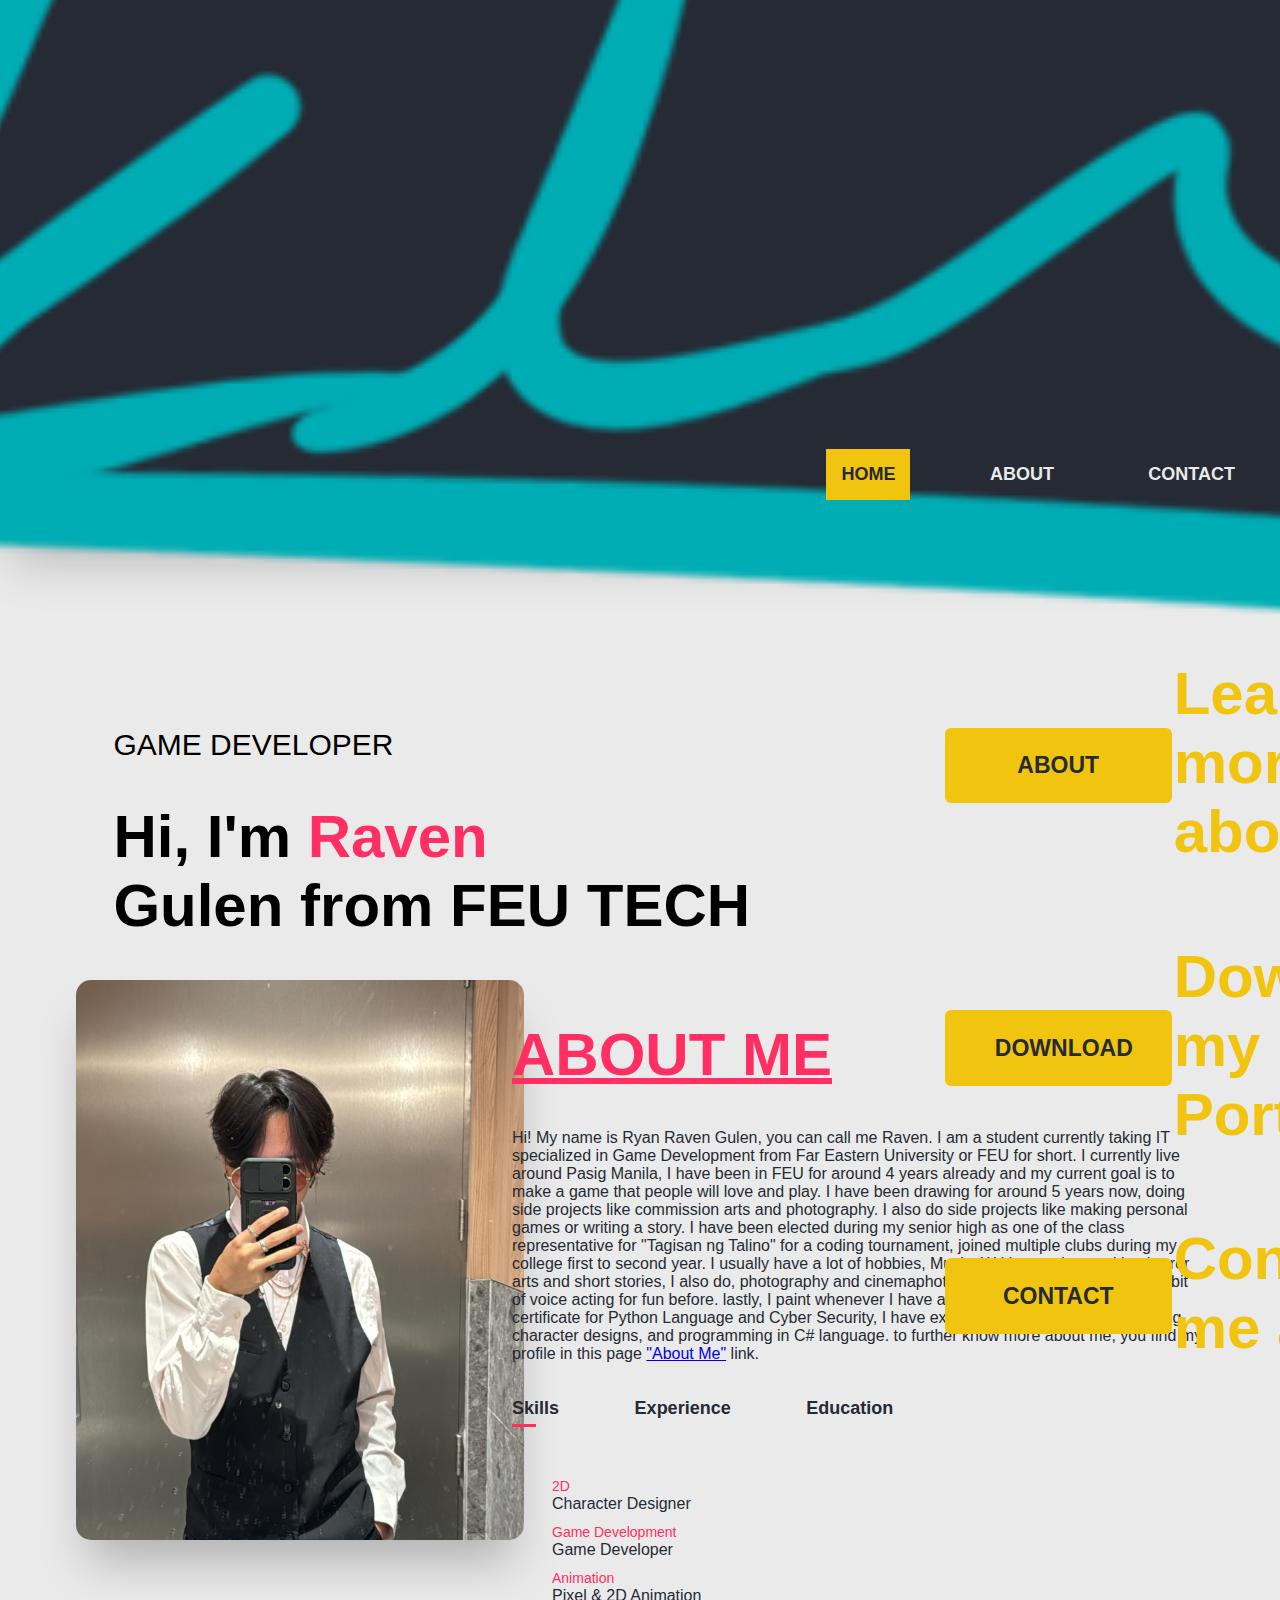
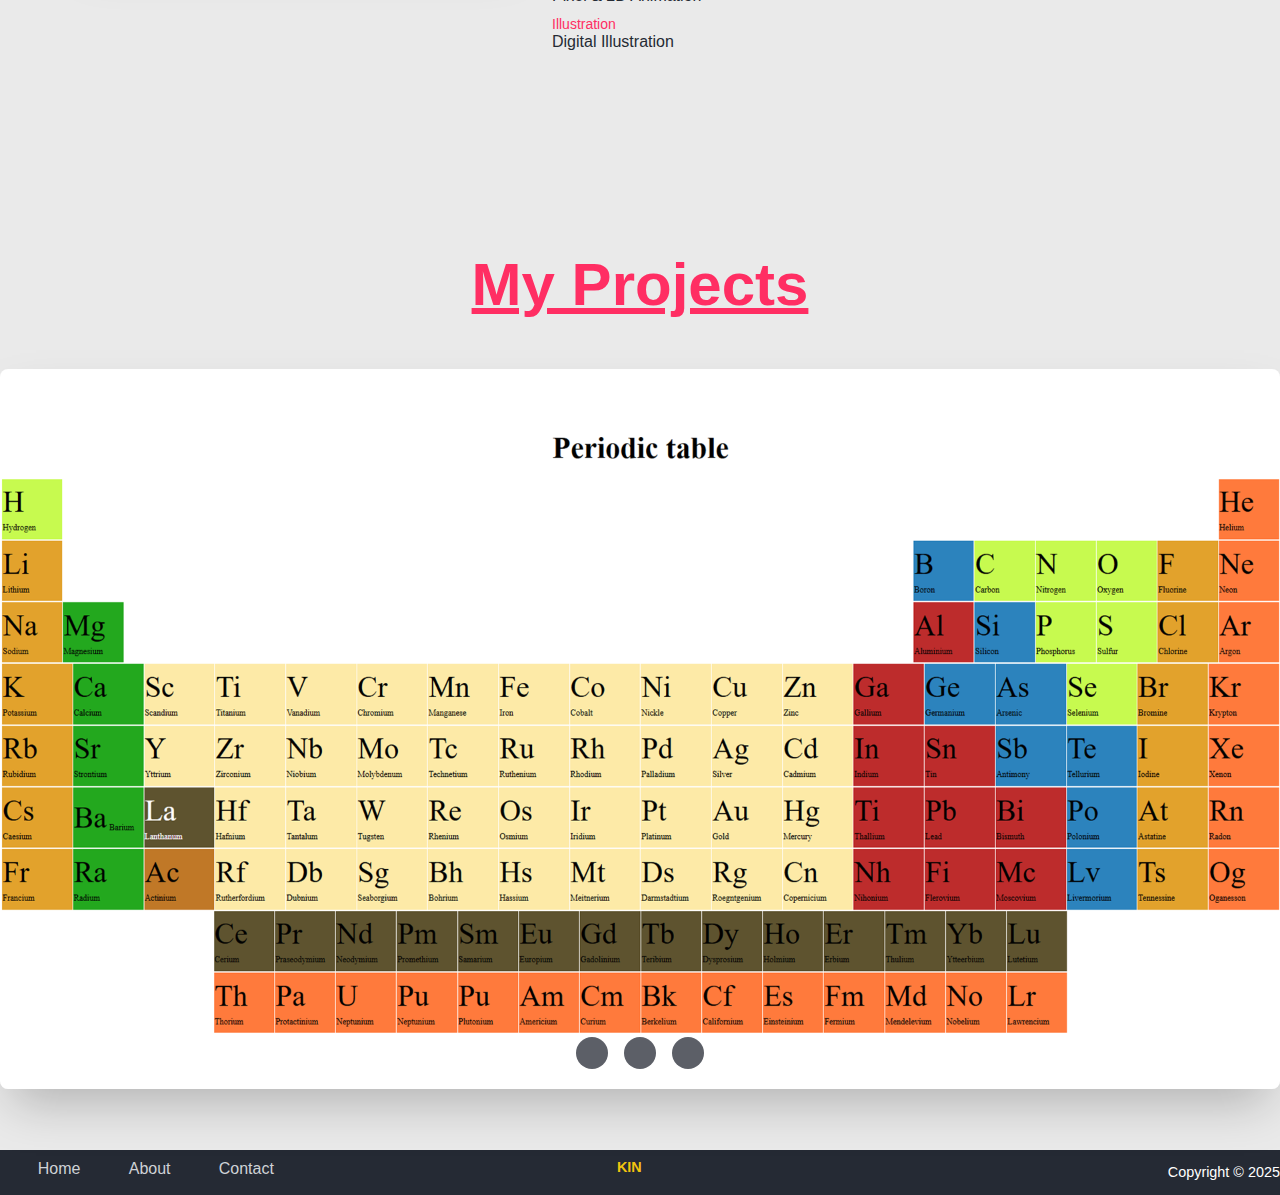
<file: index.html>
<!DOCTYPE html>
<html>

<!DOCTYPE html>
<html lang="en">
    <head>
        <meta charset="utf-8" />
        <meta name="viewport" content="width=device-width, initial-scale=1"/>
        <title>Home</title>
        <link rel="stylesheet" href="style-home.css">
<body>
    <div class="view">
        <div class="block">
<div id="header">
        <div class="container">
            <nav>
            <img src="images\logo.png" class="logo">
                <ul>
                    <li><a href="index.html" class="active-page">Home</a></li>
                    <li><a href="#about">About</a></li>
                    <li><a href="Contact.html">Contact</a></li>
                </ul>
                </nav>
            <div class="header-text">
                <p>GAME DEVELOPER</p>
                <h1>Hi, I'm <span>Raven</span><br>Gulen from FEU TECH</h1>
            </div>
            <div class="header-pages">
                <h1>
                <a href="#about"><button>About</button></a>  Learn more about me.<br>
                </h1>
                <h1> 
                <a href="images\GULEN - PORTFOLIO.pdf"><button >Download</button></a> Download my Portfolio.<br>
                </h1>
                <h1>
                <a href="Contact.html"><button>Contact</button></a> Contact me at.
                </h1>
            </div>
        </div>
    </div>
        </div>
        <div class="block">
            <div id="about">
            <div class="row">
                <div class="about-col-1">
                    <img src="images\B6A4596F-DF61-47E4-81B8-13FA143BA8A5.jpg" width="30%">
                </div>
                <div class="about-col-2">
                    <h1 class="sub-title">ABOUT ME</h1>
                    <p>Hi! My name is Ryan Raven Gulen, you can call me Raven. I am a student currently taking IT specialized in Game Development from Far Eastern University or FEU for short.
                I currently live around Pasig Manila, I have been in  FEU for around 4 years already and my current goal is to make a game that people will love and play.
                I have been drawing for around 5 years now, doing side projects like commission arts and photography. I also do side projects like making personal games or writing a story.
                I have been elected during my senior high as one of the class representative for "Tagisan ng Talino" for a coding tournament, joined multiple clubs during my college first to second year.
                I usually have a lot of hobbies, Music, Writing stories, making horror arts and short stories, I also do, photography and cinemaphotography sometimes, and I do a bit of voice acting for fun before.
                lastly, I paint whenever I have a time for it. Currently I have a certificate for Python Language and Cyber Security, I have experience in making games, doing character designs, and programming in C# language.
                to further know more about me, you find my profile in this page  <a target="_blank" href="#" class="section-a">"About Me"</a> link.</p>
                </p>

                <div class="titles">
                    <p class="title-links active-link" onclick="opentab('skills')">Skills</p>
                    <p class="title-links" onclick="opentab('Experience')">Experience</p>
                    <p class="title-links" onclick="opentab('Education')">Education</p>
                </div>
                <div class="tab-content active-tab" id="skills">
                    <ul>
                        <li><span>2D</span><br>Character Designer</li>
                        <li><span>Game Development</span><br>Game Developer</li>
                        <li><span>Animation</span><br>Pixel & 2D Animation</li>
                        <li><span>Illustration</span><br>Digital Illustration</li>
                    </ul>
                </div>

                <div class="tab-content" id="Experience">
                    <ul>
                        <li><span>2024 - Current</span><br>Personal Game Developer</li>
                        <li><span>2020 - Current</span><br>Character Designer</li>
                        <li><span>2025 - Current</span><br>Animation</li>
                        <li><span>2020 - Current</span><br>Digital Illustration</li>
                    </ul>
                </div>

                <div class="tab-content" id="Education">
                    <ul>
                        <li><span>2021 - Current</span><br>IT GAME DEVELOPMENT from FEU Tech</li>
                    </ul>
                </div>

                </div>
            </div>
        </div>
        </div>
        <div class="block">
            <div class="my-project">

            <div class="container">
                <div class="slide-wrapper">
                <h2 class="sub-title">My Projects</h2>
                <div class="slider">
                    
                    <div id="slide1">
                        <div class="project">
                            <img src="images\Screenshot 2025-06-17 231603.png">
                            <div class="layer">
                                <h3>Activity 3</h3>
                                <p>Periodic table</p>
                                <a target="_blank" href="RRG_Periodic_table(LANo.3)\Lab_act_3.html"><img src="images\External_link_font_awesome.svg.png" width="10%"></a>
                            </div>
                        </div>
                    </div>

                    <div id="slide2">
                        <div class="project">
                            <img src="images\Screenshot 2025-06-17 231311.png">
                                <div class="layer">
                                <h3>Activity 4</h3>
                                <p>Registration form</p>
                                <a target="_blank" href="Activity_4\main.html"><img src="images\External_link_font_awesome.svg.png"width="10%"></a>
                            </div>
                        </div>
                    </div>

                    <div id="slide3">
                        <div class="project">
                            <img src="images\Screenshot 2025-06-17 232051.png">
                                <div class="layer">
                                <h3>Activity 5</h3>
                                <p>Column Practice</p>
                                <a target="_blank" href="Activity_5\main.html"><img src="images\External_link_font_awesome.svg.png"width="10%"></a>
                            </div>
                        </div>
                    </div>

                    <div class="slider-nav">
                            <a href="#slide1"></a>
                            <a href="#slide2"></a>
                            <a href="#slide3"></a>
                        </div>
                        
                    </div>
                </div>

                </div>
        </div>
    </div>
            </div>
        </div>

    <footer>
        <div class="row copyright">
        <div class="footer-menu">

            <a href="#header">Home</a>
            <a href="#about">About</a>
            <a href="Contact.html">Contact</a>

            </div>
            <h1>KIN</h1>
            <p>Copyright &copy; 2025</p>
        </div>
    </footer>

    <button onclick="topFunction()" id="BtnTop" title="Go to top">Top</button>
    <script src="script.js"></script>

    </body>
</html>
</file>
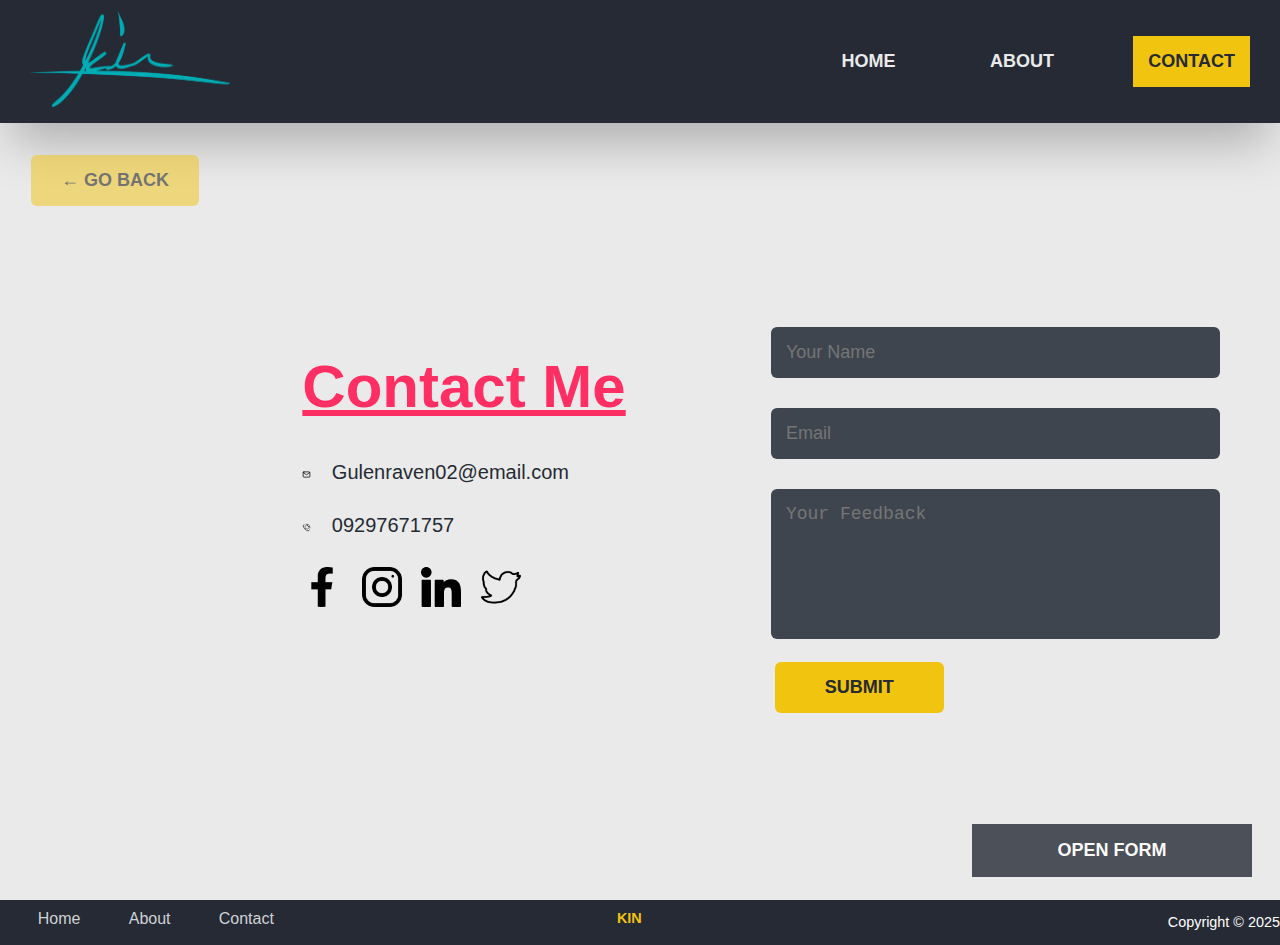
<file: Contact.html>
<!DOCTYPE html>
<html>

<!DOCTYPE html>
<html lang="en">
    <head>
        <meta charset="utf-8" />
        <meta name="viewport" content="width=device-width, initial-scale=1"/>
        <title>Contact</title>
        <link rel="stylesheet" href="style-home.css">
<body>
    <div id="header">
        <div class="container">
            <nav>
            <img src="images\logo.png" class="logo-nav">
                <ul>
                    <li><a href="index.html">Home</a></li>
                    <li><a href="index.html#about">About</a></li>
                    <li><a href="Contact.html"  class="active-page">Contact</a></li>
                </ul>
                </nav>
        </div>
        
    <div class="contact">
        <div class="container">
            <div class="row">

                <div class="contact-left">
                    <h1 class="sub-title" >Contact Me</h1>
                    <p><img src="images\email.svg" width="2%"> Gulenraven02@email.com</p>
                    <p><img src="images\phone-98.png" width="2%"> 09297671757</p>

                    <div class="social-icons">
                        <a href="#"><img src="images\5305153_fb_facebook_facebook logo_icon.png"  width="5%"></a>
                        <a href="#"><img src="images\instagram-logo-05.png" width="9%"></a>
                        <a href="#"><img src="images\linkedin.svg" width="2.5%"></a>
                        <a href="#"><img src="images\5305170_bird_social media_social network_tweet_twitter_icon.png" width="5%"></a>
                    </div>
                </div>

                    <div class="contact-right">
                        <form name="myForm" onsubmit="return submitClick();">
                            <input type="text" name="Name" placeholder="Your Name" pattern="[a-zA-Z]*$" required>
                            <input type="email" name="Email" placeholder="Email" pattern="[a-z0-9._%+\-]+@[a-z0-9.\-]+\.[a-z]{2,}$" required>
                            <textarea           name="Message" rows="6" placeholder="Your Feedback" required></textarea>
                            <button type="submit" value="Submit" id="submit" class="btn btn2" name="send">Submit</button>
                        </form>
                    </div>
                </div>
            </div>
        </div>
    </div>

    <button class="open-button" onclick="openForm()">Open Form</button>
        <div class="form-popup" id="myForms">
            <form class="form-container" name="myForms" onsubmit="return subClick();">
                <h1>Subscribe</h1>

                <label for="email"><b>Email</b></label>
                <input type="email" placeholder="example@sample.com" name="email-form" pattern="[a-z0-9._%+\-]+@[a-z0-9.\-]+\.[a-z]{2,}$" required>

                <label for="num"><b>Number</b></label>
                <input type="tel" placeholder="ex: 09123456789" name="num-form" pattern="^(09|\+639)\d{9}$" required>

                <button type="submit" value="Submit" id="submit" class="btn" name="send">Subscribe</button>
                <button type="button" class="btn cancel" onclick="closeForm()">Close</button>
            </form>
        </div>

<button onclick="history.back()" id="btnBck">← Go Back</button>


    <footer>
        <div class="row copyright">
        <div class="footer-menu">

            <a href="index.html">Home</a>
            <a href="#about">About</a>
            <a href="Contact.html">Contact</a>

            </div>
            <h1>KIN</h1>
            <p>Copyright &copy; 2025</p>
        </div>
    </footer>

    <script src="script.js">

    </script>
</body>

</html>
</file>
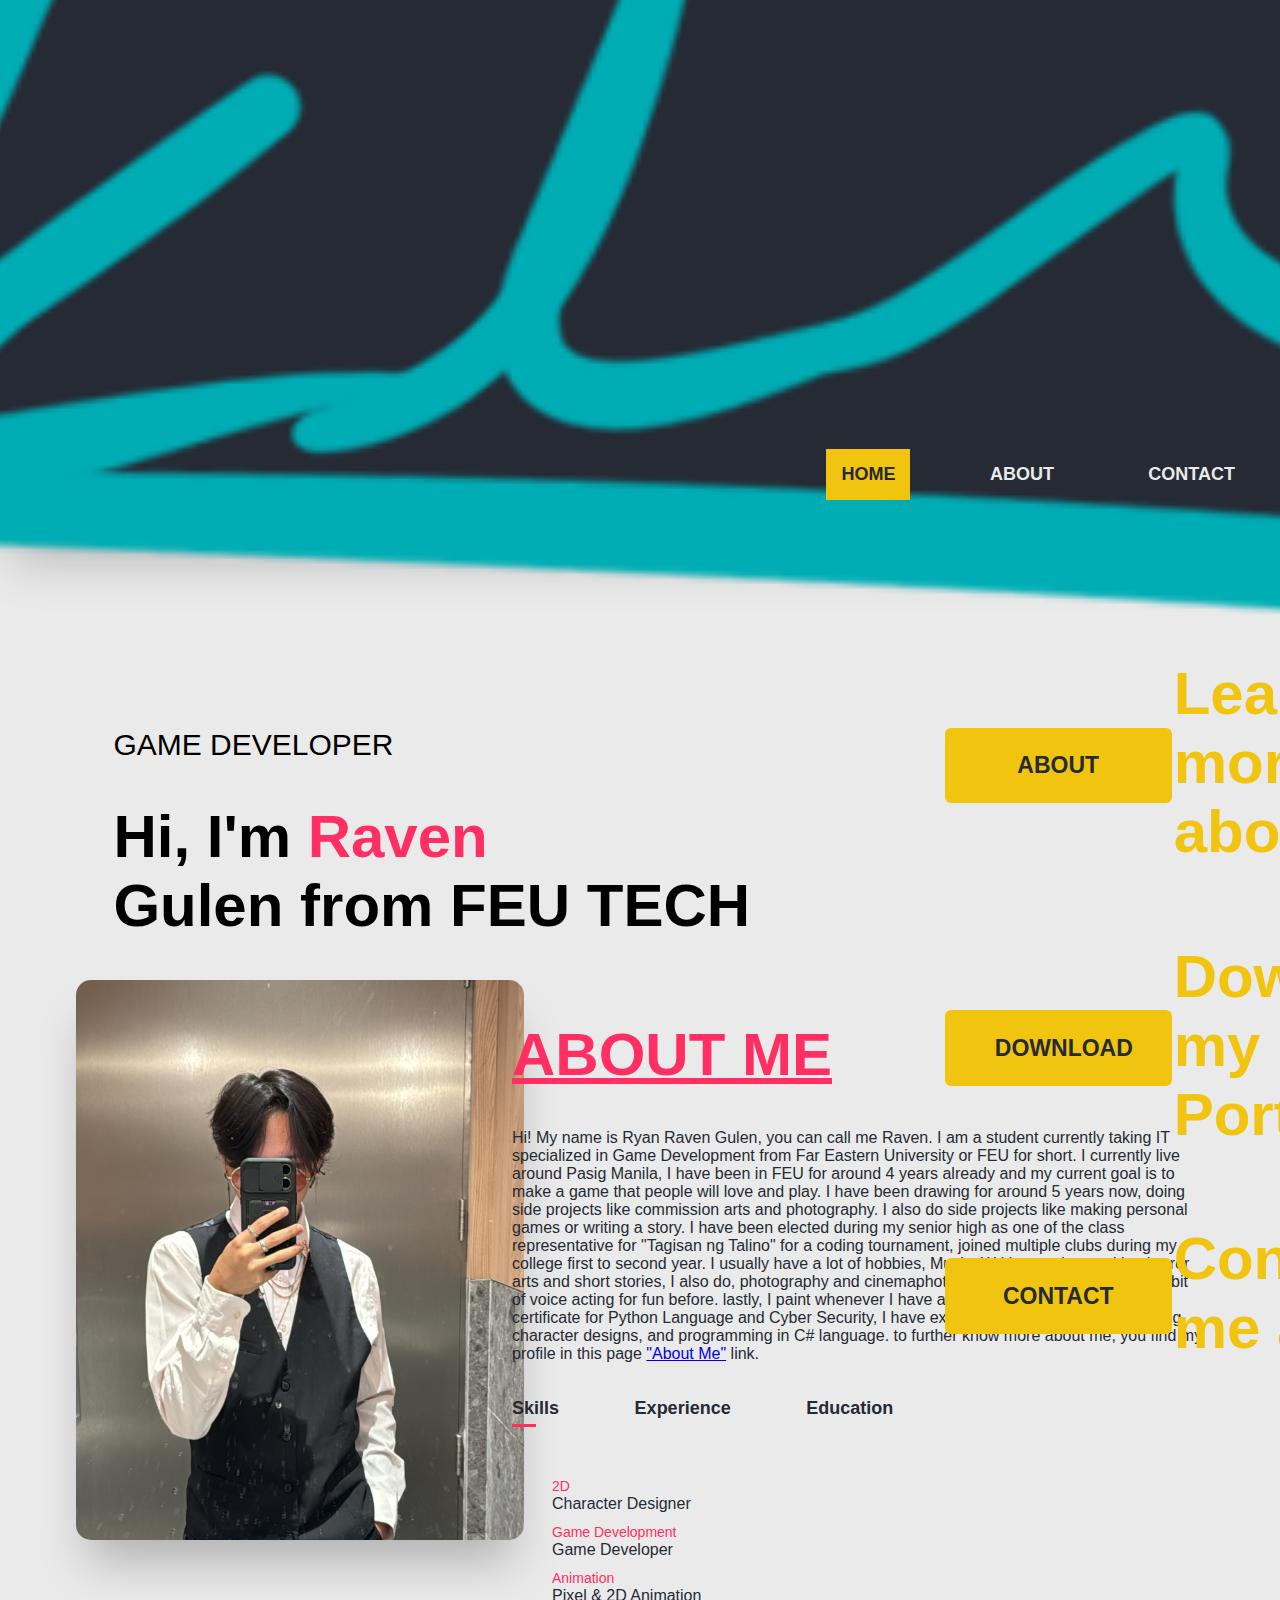
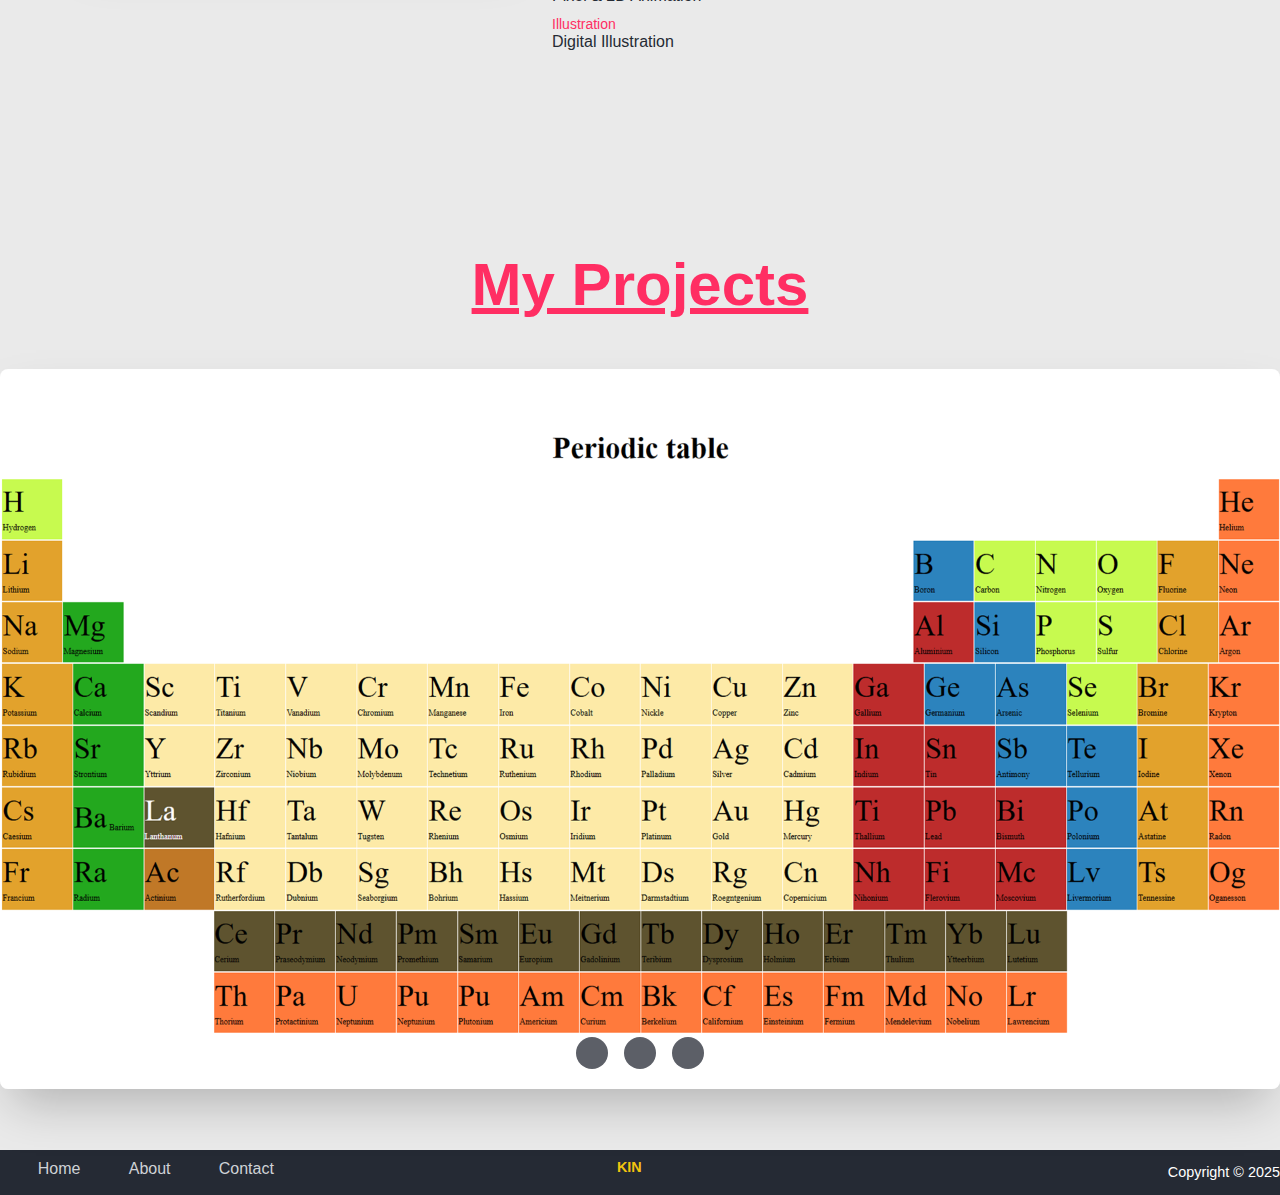
<file: Home.html>
<!DOCTYPE html>
<html>

<!DOCTYPE html>
<html lang="en">
    <head>
        <meta charset="utf-8" />
        <meta name="viewport" content="width=device-width, initial-scale=1"/>
        <title>Home</title>
        <link rel="stylesheet" href="style-home.css">
<body>
    <div class="view">
        <div class="block">
<div id="header">
        <div class="container">
            <nav>
            <img src="images\logo.png" class="logo">
                <ul>
                    <li><a href="Home.html" class="active-page">Home</a></li>
                    <li><a href="#about">About</a></li>
                    <li><a href="Contact.html">Contact</a></li>
                </ul>
                </nav>
            <div class="header-text">
                <p>GAME DEVELOPER</p>
                <h1>Hi, I'm <span>Raven</span><br>Gulen from FEU TECH</h1>
            </div>
            <div class="header-pages">
                <h1>
                <a href="#about"><button>About</button></a>  Learn more about me.<br>
                </h1>
                <h1> 
                <a href="images\GULEN - PORTFOLIO.pdf"><button >Download</button></a> Download my Portfolio.<br>
                </h1>
                <h1>
                <a href="Contact.html"><button>Contact</button></a> Contact me at.
                </h1>
            </div>
        </div>
    </div>
        </div>
        <div class="block">
            <div id="about">
            <div class="row">
                <div class="about-col-1">
                    <img src="images\B6A4596F-DF61-47E4-81B8-13FA143BA8A5.jpg" width="30%">
                </div>
                <div class="about-col-2">
                    <h1 class="sub-title">ABOUT ME</h1>
                    <p>Hi! My name is Ryan Raven Gulen, you can call me Raven. I am a student currently taking IT specialized in Game Development from Far Eastern University or FEU for short.
                I currently live around Pasig Manila, I have been in  FEU for around 4 years already and my current goal is to make a game that people will love and play.
                I have been drawing for around 5 years now, doing side projects like commission arts and photography. I also do side projects like making personal games or writing a story.
                I have been elected during my senior high as one of the class representative for "Tagisan ng Talino" for a coding tournament, joined multiple clubs during my college first to second year.
                I usually have a lot of hobbies, Music, Writing stories, making horror arts and short stories, I also do, photography and cinemaphotography sometimes, and I do a bit of voice acting for fun before.
                lastly, I paint whenever I have a time for it. Currently I have a certificate for Python Language and Cyber Security, I have experience in making games, doing character designs, and programming in C# language.
                to further know more about me, you find my profile in this page  <a target="_blank" href="#" class="section-a">"About Me"</a> link.</p>
                </p>

                <div class="titles">
                    <p class="title-links active-link" onclick="opentab('skills')">Skills</p>
                    <p class="title-links" onclick="opentab('Experience')">Experience</p>
                    <p class="title-links" onclick="opentab('Education')">Education</p>
                </div>
                <div class="tab-content active-tab" id="skills">
                    <ul>
                        <li><span>2D</span><br>Character Designer</li>
                        <li><span>Game Development</span><br>Game Developer</li>
                        <li><span>Animation</span><br>Pixel & 2D Animation</li>
                        <li><span>Illustration</span><br>Digital Illustration</li>
                    </ul>
                </div>

                <div class="tab-content" id="Experience">
                    <ul>
                        <li><span>2024 - Current</span><br>Personal Game Developer</li>
                        <li><span>2020 - Current</span><br>Character Designer</li>
                        <li><span>2025 - Current</span><br>Animation</li>
                        <li><span>2020 - Current</span><br>Digital Illustration</li>
                    </ul>
                </div>

                <div class="tab-content" id="Education">
                    <ul>
                        <li><span>2021 - Current</span><br>IT GAME DEVELOPMENT from FEU Tech</li>
                    </ul>
                </div>

                </div>
            </div>
        </div>
        </div>
        <div class="block">
            <div class="my-project">

            <div class="container">
                <div class="slide-wrapper">
                <h2 class="sub-title">My Projects</h2>
                <div class="slider">
                    
                    <div id="slide1">
                        <div class="project">
                            <img src="images\Screenshot 2025-06-17 231603.png">
                            <div class="layer">
                                <h3>Activity 3</h3>
                                <p>Periodic table</p>
                                <a target="_blank" href="RRG_Periodic_table(LANo.3)\Lab_act_3.html"><img src="images\External_link_font_awesome.svg.png" width="10%"></a>
                            </div>
                        </div>
                    </div>

                    <div id="slide2">
                        <div class="project">
                            <img src="images\Screenshot 2025-06-17 231311.png">
                                <div class="layer">
                                <h3>Activity 4</h3>
                                <p>Registration form</p>
                                <a target="_blank" href="Activity_4\main.html"><img src="images\External_link_font_awesome.svg.png"width="10%"></a>
                            </div>
                        </div>
                    </div>

                    <div id="slide3">
                        <div class="project">
                            <img src="images\Screenshot 2025-06-17 232051.png">
                                <div class="layer">
                                <h3>Activity 5</h3>
                                <p>Column Practice</p>
                                <a target="_blank" href="Activity_5\main.html"><img src="images\External_link_font_awesome.svg.png"width="10%"></a>
                            </div>
                        </div>
                    </div>

                    <div class="slider-nav">
                            <a href="#slide1"></a>
                            <a href="#slide2"></a>
                            <a href="#slide3"></a>
                        </div>
                        
                    </div>
                </div>

                </div>
        </div>
    </div>
            </div>
        </div>

    <footer>
        <div class="row copyright">
        <div class="footer-menu">

            <a href="#header">Home</a>
            <a href="#about">About</a>
            <a href="Contact.html">Contact</a>

            </div>
            <h1>KIN</h1>
            <p>Copyright &copy; 2025</p>
        </div>
    </footer>

    <button onclick="topFunction()" id="BtnTop" title="Go to top">Top</button>
    <script src="script.js"></script>

    </body>
</html>
</file>
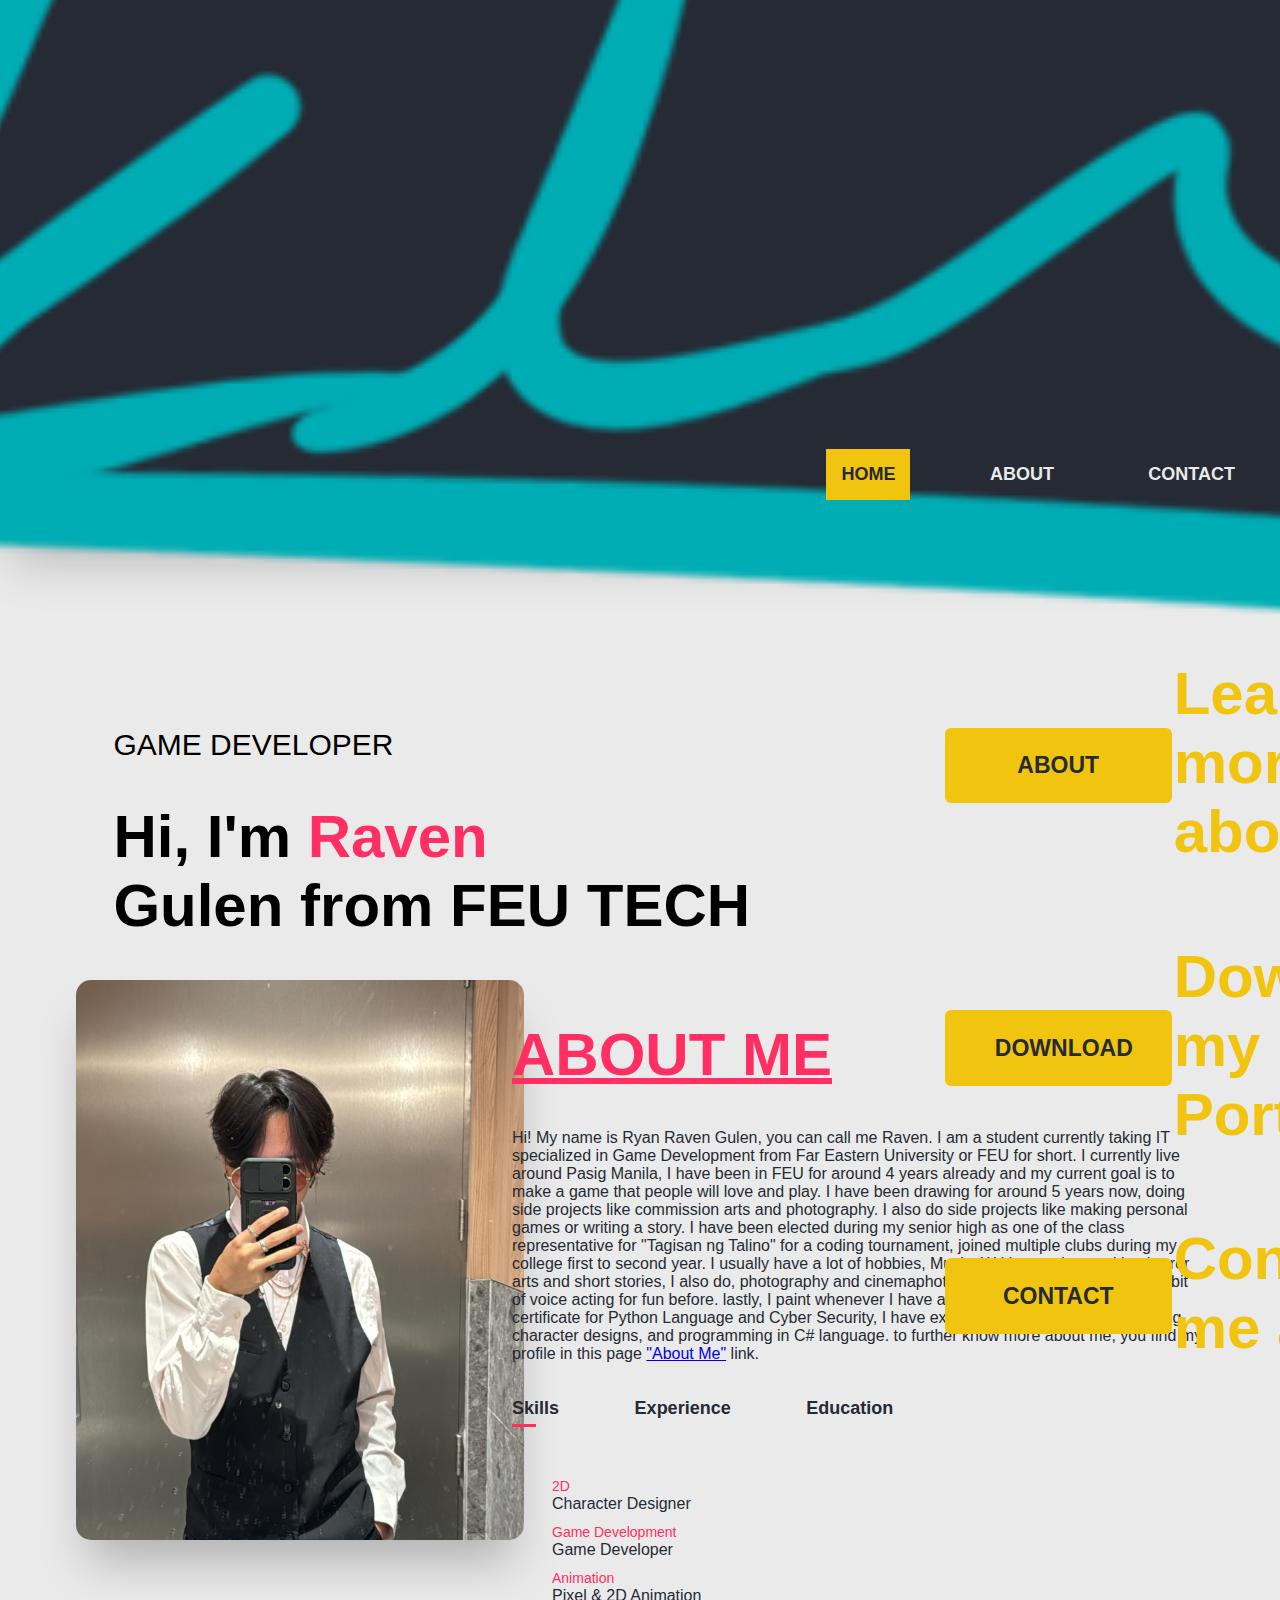
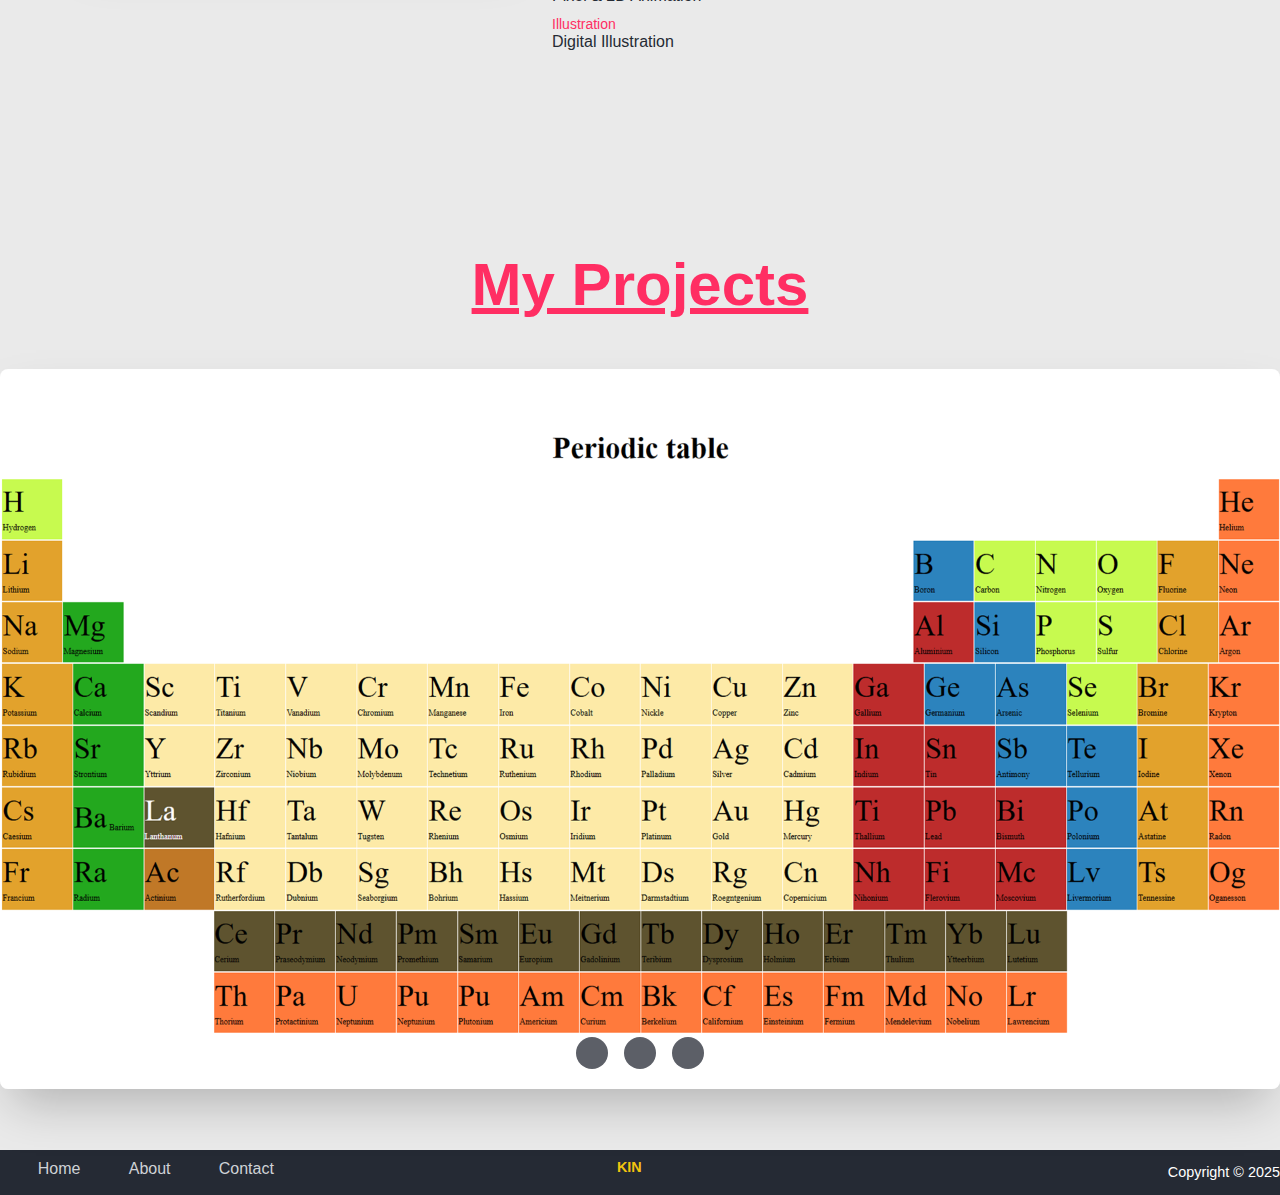
<file: indext.html>
<!DOCTYPE html>
<html>

<!DOCTYPE html>
<html lang="en">
    <head>
        <meta charset="utf-8" />
        <meta name="viewport" content="width=device-width, initial-scale=1"/>
        <title>Home</title>
        <link rel="stylesheet" href="style-home.css">
<body>
    <div class="view">
        <div class="block">
<div id="header">
        <div class="container">
            <nav>
            <img src="images\logo.png" class="logo">
                <ul>
                    <li><a href="indext.html" class="active-page">Home</a></li>
                    <li><a href="#about">About</a></li>
                    <li><a href="Contact.html">Contact</a></li>
                </ul>
                </nav>
            <div class="header-text">
                <p>GAME DEVELOPER</p>
                <h1>Hi, I'm <span>Raven</span><br>Gulen from FEU TECH</h1>
            </div>
            <div class="header-pages">
                <h1>
                <a href="#about"><button>About</button></a>  Learn more about me.<br>
                </h1>
                <h1> 
                <a href="images\GULEN - PORTFOLIO.pdf"><button >Download</button></a> Download my Portfolio.<br>
                </h1>
                <h1>
                <a href="Contact.html"><button>Contact</button></a> Contact me at.
                </h1>
            </div>
        </div>
    </div>
        </div>
        <div class="block">
            <div id="about">
            <div class="row">
                <div class="about-col-1">
                    <img src="images\B6A4596F-DF61-47E4-81B8-13FA143BA8A5.jpg" width="30%">
                </div>
                <div class="about-col-2">
                    <h1 class="sub-title">ABOUT ME</h1>
                    <p>Hi! My name is Ryan Raven Gulen, you can call me Raven. I am a student currently taking IT specialized in Game Development from Far Eastern University or FEU for short.
                I currently live around Pasig Manila, I have been in  FEU for around 4 years already and my current goal is to make a game that people will love and play.
                I have been drawing for around 5 years now, doing side projects like commission arts and photography. I also do side projects like making personal games or writing a story.
                I have been elected during my senior high as one of the class representative for "Tagisan ng Talino" for a coding tournament, joined multiple clubs during my college first to second year.
                I usually have a lot of hobbies, Music, Writing stories, making horror arts and short stories, I also do, photography and cinemaphotography sometimes, and I do a bit of voice acting for fun before.
                lastly, I paint whenever I have a time for it. Currently I have a certificate for Python Language and Cyber Security, I have experience in making games, doing character designs, and programming in C# language.
                to further know more about me, you find my profile in this page  <a target="_blank" href="#" class="section-a">"About Me"</a> link.</p>
                </p>

                <div class="titles">
                    <p class="title-links active-link" onclick="opentab('skills')">Skills</p>
                    <p class="title-links" onclick="opentab('Experience')">Experience</p>
                    <p class="title-links" onclick="opentab('Education')">Education</p>
                </div>
                <div class="tab-content active-tab" id="skills">
                    <ul>
                        <li><span>2D</span><br>Character Designer</li>
                        <li><span>Game Development</span><br>Game Developer</li>
                        <li><span>Animation</span><br>Pixel & 2D Animation</li>
                        <li><span>Illustration</span><br>Digital Illustration</li>
                    </ul>
                </div>

                <div class="tab-content" id="Experience">
                    <ul>
                        <li><span>2024 - Current</span><br>Personal Game Developer</li>
                        <li><span>2020 - Current</span><br>Character Designer</li>
                        <li><span>2025 - Current</span><br>Animation</li>
                        <li><span>2020 - Current</span><br>Digital Illustration</li>
                    </ul>
                </div>

                <div class="tab-content" id="Education">
                    <ul>
                        <li><span>2021 - Current</span><br>IT GAME DEVELOPMENT from FEU Tech</li>
                    </ul>
                </div>

                </div>
            </div>
        </div>
        </div>
        <div class="block">
            <div class="my-project">

            <div class="container">
                <div class="slide-wrapper">
                <h2 class="sub-title">My Projects</h2>
                <div class="slider">
                    
                    <div id="slide1">
                        <div class="project">
                            <img src="images\Screenshot 2025-06-17 231603.png">
                            <div class="layer">
                                <h3>Activity 3</h3>
                                <p>Periodic table</p>
                                <a target="_blank" href="RRG_Periodic_table(LANo.3)\Lab_act_3.html"><img src="images\External_link_font_awesome.svg.png" width="10%"></a>
                            </div>
                        </div>
                    </div>

                    <div id="slide2">
                        <div class="project">
                            <img src="images\Screenshot 2025-06-17 231311.png">
                                <div class="layer">
                                <h3>Activity 4</h3>
                                <p>Registration form</p>
                                <a target="_blank" href="Activity_4\main.html"><img src="images\External_link_font_awesome.svg.png"width="10%"></a>
                            </div>
                        </div>
                    </div>

                    <div id="slide3">
                        <div class="project">
                            <img src="images\Screenshot 2025-06-17 232051.png">
                                <div class="layer">
                                <h3>Activity 5</h3>
                                <p>Column Practice</p>
                                <a target="_blank" href="Activity_5\main.html"><img src="images\External_link_font_awesome.svg.png"width="10%"></a>
                            </div>
                        </div>
                    </div>

                    <div class="slider-nav">
                            <a href="#slide1"></a>
                            <a href="#slide2"></a>
                            <a href="#slide3"></a>
                        </div>
                        
                    </div>
                </div>

                </div>
        </div>
    </div>
            </div>
        </div>

    <footer>
        <div class="row copyright">
        <div class="footer-menu">

            <a href="#header">Home</a>
            <a href="#about">About</a>
            <a href="Contact.html">Contact</a>

            </div>
            <h1>KIN</h1>
            <p>Copyright &copy; 2025</p>
        </div>
    </footer>

    <button onclick="topFunction()" id="BtnTop" title="Go to top">Top</button>
    <script src="script.js"></script>

    </body>
</html>
</file>
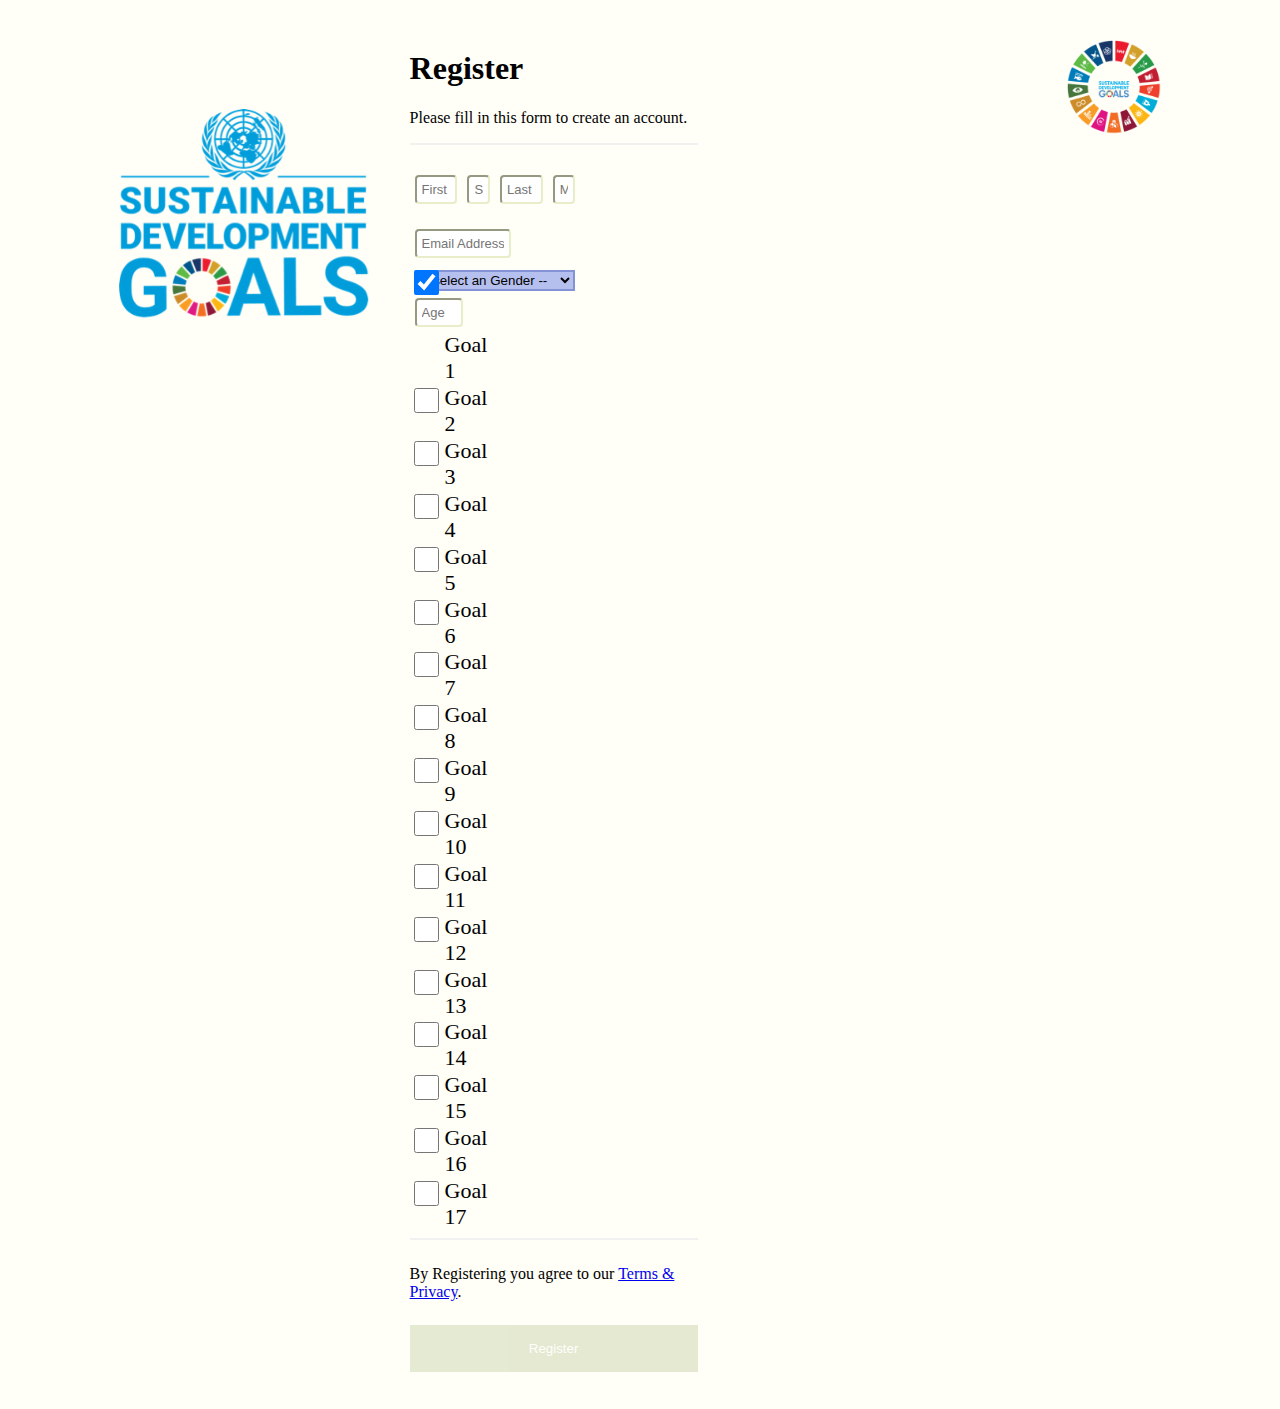
<file: Activity_4/main.html>
<!DOCTYPE html>
<html>

<!DOCTYPE html>
<html lang="en">
    <head>
        <meta charset="utf-8" />
        <meta name="viewport" content="width=device-width, initial-scale=1"/>
        <title>RRG SDG</title>
        <link rel="stylesheet" href="style.css">
    </head>
    
        
    <body>
        <form action="/action_page.php">
        <div class="Registration">
            <h1>Register</h1>
            <img class="sdg" src="global-goals.png" style="width: 250px;">
            <img class="sdg-logo" src="SDG-logo.png" style="width: 150px;">
            <p>Please fill in this form to create an account.</p>
            <hr>
            <div class="Input-Name">
                <input type="text" id="Fname" name="Fname" placeholder="First Name" pattern="[A-Za-z- ]{1,}" required>
                <input type="text" id="suffix" name="suffix" placeholder="Suffix" pattern="[A-Za-z- ]{1,}">
                <input type="text" id="Lname" name="Lname" placeholder="Last Name" pattern="[A-Za-z- ]{1,}" required>
                <input type="text" id="Mname" name="Mname" placeholder="M.I" pattern="[A-Za-z]{1}"> <br><br><br>
                <input type="email" id="Email" name="Email" placeholder="Email Address" pattern="[a-z0-9._%+\-]+@[a-z0-9.\-]+\.[a-z]{2,}$" required>
            </div>

            <div class="gender" style="width: 100%;">
                <select name="gender" id="Gender" required>
                    <option disabled selected value>-- select an Gender --</option>
                    <option>Male</option>
                    <option>Female</option>
                    <option>Other</option>
                    <option>Prefered not to say</option>
                </select>
            </div>
            <div class="age">
                <input type="text" id="Age" name="age" placeholder="Age" pattern="[18-99]{2,}" required>
            </div>
            
            <div class="Checkbox" required>

                <label class="cointainer">Goal 1
                    <input type="checkbox" checked="checked">
                    <span class="goal1"> 
                        <img alt="" src="Goal1.png" style="width: 450px;"/>
                    </span>
                    <span class="checkmark"></span>
                </label>

                <label class="cointainer">Goal 2
                    <input type="checkbox">
                    <span class="goal2"> 
                        <img alt="" src="Goal2.png"  style="width: 450px;"/>
                    </span>
                    <span class="checkmark"></span>
                </label>

                <label class="cointainer">Goal 3
                    <input type="checkbox">
                    <span  class="goal3"> 
                        <img alt="" src="Goal3.png"  style="width: 450px;"/>
                    </span>
                    <span class="checkmark"></span>
                </label>

                <label class="cointainer">Goal 4
                    <input type="checkbox">
                    <span  class="goal4"> 
                        <img alt="" src="Goal4.png"  style="width: 450px;"/>
                    </span>
                    <span class="checkmark"></span>
                </label>
            
                <label class="cointainer">Goal 5
                    <input type="checkbox">
                    <span  class="goal5"> 
                        <img alt="" src="Goal5.png"  style="width: 450px;"/>
                    </span>
                    <span class="checkmark"></span>
                </label>

                <label class="cointainer">Goal 6
                    <input type="checkbox">
                    <span  class="goal6"> 
                        <img alt="" src="Goal6.png"  style="width: 450px;"/>
                    </span>
                    <span class="checkmark"></span>
                </label>

                <label class="cointainer">Goal 7 
                    <input type="checkbox">
                    <span  class="goal7"> 
                        <img alt="" src="Goal7.png"  style="width: 450px;"/>
                    </span>
                    <span class="checkmark"></span>
                </label>

                <label class="cointainer">Goal 8
                    <input type="checkbox">
                    <span  class="goal8"> 
                        <img alt="" src="Goal8.png"  style="width: 450px;"/>
                    </span>
                    <span class="checkmark"></span>
                </label>

                <label class="cointainer">Goal 9
                    <input type="checkbox">
                    <span  class="goal9"> 
                        <img alt="" src="Goal9.png"  style="width: 450px;"/>
                    </span>
                    <span class="checkmark"></span>
                </label>

                <label class="cointainer">Goal 10
                    <input type="checkbox">
                    <span  class="goal10"> 
                        <img alt="" src="Goal10.png"  style="width: 450px;"/>
                    </span>
                    <span class="checkmark"></span>
                </label>

                <label class="cointainer">Goal 11
                    <input type="checkbox">
                    <span  class="goal11"> 
                        <img alt="" src="Goal11.png"  style="width: 450px;"/>
                    </span>
                    <span class="checkmark"></span>
                </label>

                <label class="cointainer">Goal 12
                    <input type="checkbox">
                    <span  class="goal12"> 
                        <img alt="" src="Goal12.png"  style="width: 450px;"/>
                    </span>
                    <span class="checkmark"></span>
                </label>

                <label class="cointainer">Goal 13
                    <input type="checkbox">
                    <span  class="goal13"> 
                        <img alt="" src="Goal13.png"  style="width: 450px;"/>
                    </span>
                    <span class="checkmark"></span>
                </label>

                <label class="cointainer">Goal 14
                    <input type="checkbox">
                    <span  class="goal14"> 
                        <img alt="" src="Goal14.png"  style="width: 450px;"/>
                    </span>
                    <span class="checkmark"></span>
                </label>

                <label class="cointainer">Goal 15
                    <input type="checkbox">
                    <span  class="goal15"> 
                        <img alt="" src="Goal15.png"  style="width: 450px;"/>
                    </span>
                    <span class="checkmark"></span>
                </label>

                <label class="cointainer">Goal 16
                    <input type="checkbox">
                    <span  class="goal16"> 
                        <img alt="" src="Goal16.png"  style="width: 450px;"/>
                    </span>
                    <span class="checkmark"></span>
                </label>

                <label class="cointainer">Goal 17
                    <input type="checkbox">
                    <span  class="goal17"> 
                        <img alt="" src="Goal17.png"  style="width: 450px;"/>
                    </span>
                    <span class="checkmark"></span>
                </label>
            </div>
            <hr>
            <p>By Registering you agree to our <a href="#">Terms & Privacy</a>.</p>

            <button type="submit" class="registerbtn">Register</button>
        </div>
        </form>
    </body>

    <footer>

    </footer>
</html>
</file>
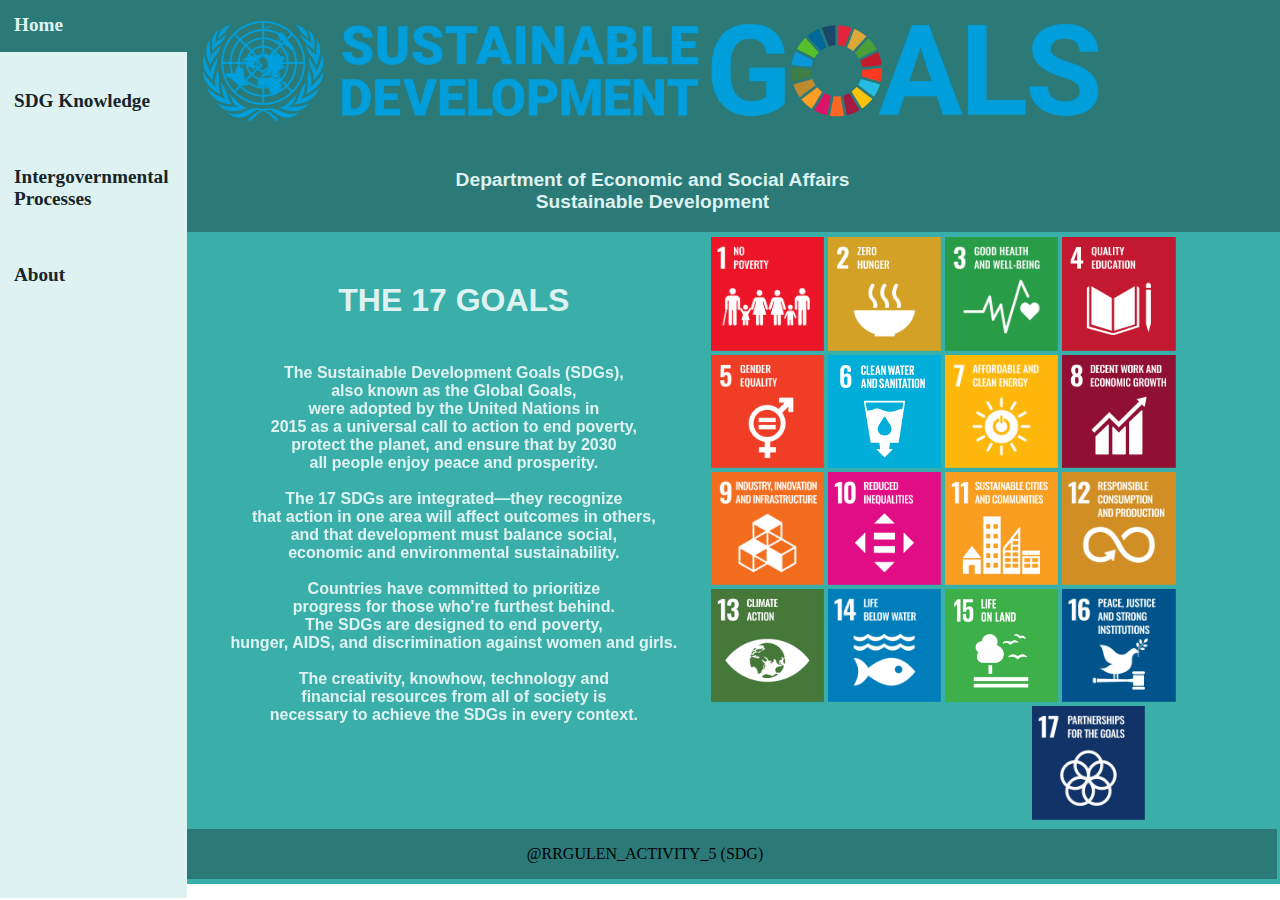
<file: Activity_5/main.html>
<!DOCTYPE html>
<html>
    <!DOCTYPE html>
    <html lang="en">
        <head>
            <meta charset="utf-8" />
            <meta name="viewport" content="width=device-width, initial-scale=1"/>
            <title>RRG SDG</title>
            <link rel="stylesheet" href="style.css">
        </head>    

    <body>
        <div class="area">
            <div class="Sidebar">
                <a class="active" href="#Home">Home</a><br>
                <a href="#SDG-Knowledge">SDG Knowledge</a><br>
                <a href="#Intergovernmental-Processes">Intergovernmental Processes</a><br>
                <a href="#About">About</a><br>
            </div>
            <div class="Header">
                <img src="UN-SDG-Title.png" style="width: 25cm;">
                <p class="title">Department of Economic and Social Affairs<br>
                    Sustainable Development</p>
            </div>


            <div class="Menu">
                <h1 class="Goal">THE 17 GOALS</h1>
                    <p class="ptag">The Sustainable Development Goals (SDGs), <br>also known as the Global Goals, <br>
                        were adopted by the United Nations in<br> 2015 as a universal call to action to end poverty, <br>
                        protect the planet, and ensure that by 2030<br> all people enjoy peace and prosperity.<br><br>

                        The 17 SDGs are integrated—they recognize <br>that action in one area will affect outcomes in others, <br>
                        and that development must balance social, <br>
                        economic and environmental sustainability.<br><br>
                        
                        Countries have committed to prioritize <br>progress for those who're furthest behind.<br> 
                        The SDGs are designed to end poverty, <br>
                        hunger, AIDS, and discrimination against women and girls.<br><br>
                        
                        The creativity, knowhow, technology and <br>financial resources from all of society is <br>
                        necessary to achieve the SDGs in every context.</p>
            </div>

            <div class="content">
                <img src="Goal1.png" width="20%">
                <img src="Goal2.png" width="20%">
                <img src="Goal3.png" width="20%">
                <img src="Goal4.png" width="20%">
                <img src="Goal5.png" width="20%">
                <img src="Goal6.png" width="20%">
                <img src="Goal7.png" width="20%">
                <img src="Goal8.png" width="20%">
                <img src="Goal9.png" width="20%">
                <img src="Goal10.png" width="20%">
                <img src="Goal11.png" width="20%">
                <img src="Goal12.png" width="20%">
                <img src="Goal13.png" width="20%">
                <img src="Goal14.png" width="20%">
                <img src="Goal15.png" width="20%">
                <img src="Goal16.png" width="20%">
                <img src="Goal17.png" width="20%" class="goal17">
            </div>

            <div class="footer">
                <p>@RRGULEN_ACTIVITY_5  (SDG)</p>
            </div>
        
        </div>

    </body>
    <footer>

    </footer>
</html>
</file>
<file: style-home.css>
html{
    font-family: Candara, Calibri, Segoe, Segoe UI, Optima, Arial, sans-serif;
    scroll-behavior: smooth;
    scrollbar-width: 0px;
    transition: all .5s;
    overflow-y: scroll;
    box-sizing: border-box;
}

html::-webkit-scrollbar {
    display: none;
}

body {
    margin: 0;
    background-color: #EAEAEA;
}

#header{
    width: auto;
    height: 100vh;
    background-color: #EAEAEA;
    position: relative;
}

.intro{
    position: fixed;
    z-index: 1;
    left: 0;
    top: 0;
    width: 100%;
    height: 100vh;
    background-color: #252A34;
    transition: 1.5s;
}

.logo-header{
    position: absolute;
    top: 45%;
    left: 7%;
    transform: translate(-50% -50%);
    color: #F1C40F;
}

.logo{
    position: relative;
    display: inline-block;
    bottom: -20px;
    opacity: 0;
    margin-left: 10cm;
    transform: scale(1);
}

.logo.active{
    bottom: 0;
    opacity: 1;
    transition:ease 0.5s;
    transform: scale(5);
}

.logo.fade{
    bottom: 150px;
    opacity: 0;
    transform: scale(1);
    transition: ease-in-out 1s;
}

nav {
    width: 100%;
    margin: 0 auto;
    background: #252A34;
    box-shadow: 0 2rem 3rem -0.75rem hsla(0,0%, 0%, 0.25);
    padding: 10px 0;
}

nav ul {
    list-style: none;
    text-align: right;
}

nav ul li {
    display: inline-block;
}

nav ul li a {
    display: block;
    padding: 15px;
    font-size:large;
    text-decoration: none;
    color: #EAEAEA;
    font-weight: 800;
    text-transform: uppercase;
    margin: 0 10px;
}
nav ul li a,
nav ul li a:after,
nav ul li a:before {
    transition: all .5s;
}
nav ul li a:hover {
    color: #252A34;
}

.logo-nav{
    width: 200px;
    margin-left: 30px;
    float:inline-start;
}

nav ul li{
    display: inline-block;
    list-style: none;
    margin: 10px 20px;

}

nav ul li a {
    position:relative;
    z-index: 1;
}

nav ul li a:hover{
    color: #252A34;
}

nav ul li a:after{
    display: block;
    position: absolute;
    top: 0;
    left: 0;
    bottom: 0;
    right: 0;
    margin: auto;
    width: 100%;
    height: 1px;
    content: '.';
    color: transparent;
    background: #F1C40F;
    visibility: none;
    opacity: 0;
    z-index: -1;
}

nav ul li a:hover::after{
    opacity: 1;
    visibility: visible;
    height: 100%;
}

.active-page{
    color: #252A34;
    background-color: #F1C40F;
}
.header-text{
    margin-left: 3cm;
    margin-top: 15%;
    font-size: 30px;
}

.header-text button{
    font-size: 60px;
    margin-top: 20px;

}

.header-text h1 span{
    color:#FF2E63 ;

}

.header-pages{
    margin-left: 23cm;
    margin-top: -10.5cm;
    font-size: 30px;
    position: absolute;
    float: left;
}
.header-pages a button{
    font-size: 23px;
    text-align: center;
}
.header-pages button{
    font-size: 90px;
    background-color: #F1C40F;
    border: none;
    color: #252A34;
    padding: 15px 50px;
    text-align: center;
    text-decoration: none;
    font-size: large;
    margin: 4px 2px;
    cursor: pointer;
    border-radius: 6px;
    font-weight: 800;
    text-transform: uppercase;
    margin-left: 2cm;
    width: 6cm;
    height: 2cm;
}

.header-pages button:hover{
    background-color: #FF2E63;
    color: #252A34;
}

.header-pages h1{
    color:#F1C40F;
    margin: 0;
    display: flex;
    align-items: center;
    margin-top: 2cm;
    position: relative;
}
.header-pages h1:hover{
    color: #FF2E63;
    padding-left: 30px;
    transition: all .5s;
}


/*-----------about---------------*/

@keyframes appear{
    from{
        opacity: 0;
        transform: translateX(-100px);
    }
    to{
        opacity: 1;
        transform: translateX(0px);
    }
}

.block{
    animation: appear linear;
    animation-timeline: view();
    animation-range: entry 0% cover 40%;
    height: 100vh;
}

#about{
    padding: 80px 0;
    color: #FF2E63;
}

.row{
    display: flex;
    justify-content: space-between;
    flex-wrap: wrap;
}

.about-col-1{
    flex-basis: 35%;
}

.about-col-1 img{
    margin-left: 2cm;
    width: 100%;
    border-radius: 15px;
    box-shadow: 0 2rem 3rem -0.75rem hsla(0,0%, 0%, 0.25);
}

.about-col-2{
    flex-basis: 60%;
    color: #252A34;
}

.sub-title{
    font-size: 60px;
    font-weight: 600;
    color: #FF2E63;
}

.about-col-2 p{
    margin-right: 2cm;
    margin-top: 15px;
}

.titles{
    display: flex;
    margin: 20px 0 40px;
}

.title-links{
    margin-right: 50px;
    font-size: 18px;
    font-weight: bold;
    cursor: pointer;
    position: relative;
}

.title-links::after{
    content: '';
    width: 0;
    height: 3px;
    background: #FF2E63;
    position: absolute;
    left: 0;
    bottom: -8px;
    transition: 0.8s;
}

.title-links.active-link::after{
    width: 50%;
}

.title-linkss.active-links::after{
    width: 100%;
}

.tab-content ul li{
    list-style-type: none;
    margin: 10px 0;
}

.tab-content ul li span{
    color:#FF2E63;
    font-size: 14px;
}

.tab-content{
    display: none;
}

.tab-content.active-tab{
    display: block;
}


/*-----------my-project---------------*/
.my-project {
    padding: -2rem;
}

.container h2{
    text-align: center;
}

.slide-wrapper{
    position: relative;
    max-width: 84rem;
    margin: 0 auto;
}

.slider {
    display: flex;
    aspect-ratio: 16 / 9;
    overflow-x: auto;
    scroll-snap-type: x mandatory;
    scroll-behavior: smooth;
    box-shadow: 0 1.5rem 3rem -0.75rem hsla(0,0%, 0%, 0.25);
    border-radius: 0.5rem;
}

.slider::-webkit-scrollbar {
    display: none;
}

.project{
    display: flex;
    
}

#slide1,#slide2,#slide3 {
    display: flex;
    flex: 1 0 100%;
    scroll-snap-align: start;
    object-fit: cover;
}

#slide1{
    background-color: #EAEAEA;
}
#slide2{
    background-color: #fffef7;
}
#slide3{
    background-color: #2b7a78;
}

.slider-nav{
    display: flex;
    column-gap: 1rem;
    position: absolute;
    bottom: 1.25rem;
    left: 50%;
    transform: translateX(-50%);
    z-index: 1;
}

.slider-nav a{
    width: 2rem;
    height: 2rem;
    border-radius: 50%;
    background-color: #252A34;
    opacity: 0.75;
    transition: opacity ease 250ms;
}
.slider-nav a:hover{
    opacity: 1;
}

.layer{
    width: 94.1%;
    height: 00%;
    background: linear-gradient(#252A34, #F1C40F);
    border-radius: 10px;
    position: absolute;
    left: 0px;
    bottom: 0;
    overflow: hidden;
    align-items: center;
    justify-content: center;
    flex-direction: column;
    padding: 0 40px;
    text-align: center;
    transition: height 0.5s;
    opacity: 100%;
    color: #F1C40F;
}

.layer h3{
    font-size: 10rem;
    margin-bottom: 20px;
}

.layer a{
    margin-top: 20px;
    text-decoration: none;
    width: 60px;
    height: 60px;
    border-radius: 50%;
    opacity: 50%;
}

.layer a img{
    opacity: 50%;
}
.layer a img:hover{
    opacity: 100%;
}

.project:hover .layer{
    height: 86%;
}


/*-----------Contact me---------------*/

.contact-left{
    margin-left: 8cm;
    margin-top: 5cm;
    flex-basis: 35%;
}
.contact-right{
    margin-left: 20cm;
    margin-top: -8cm;
    flex-basis: 60%;
}
.sub-title{
    font-size: 60px;
    font-weight: 600;
    color: #FF2E63;
    text-decoration: underline;
}

.contact-left p{
    margin-top: 30px;
    color: #252A34;
    font-size: 20px;
}

.contact-left p img{
    margin-right: 15px;
    padding-top: -20px;
}

.social-icons{
    margin-top: 30px;
}

.social-icons img{
    text-decoration: none;
    font-size: 30px;
    text-align: center;
    width: 40px;
}

.social-icons a{
    text-decoration: none;
    font-size: 30px;
    margin-right: 15px;
    display: inline-block;
    transition: transform 0.5s ;
}

.social-icons a:hover{
    transform: translateY(-5px);
}

.btn{
    background-color: #F1C40F;
    border: none;
    color: #252A34;
    padding: 15px 50px;
    text-align: center;
    text-decoration: none;
    display: inline-block;
    font-size: large;
    margin: 4px 2px;
    cursor: pointer;
    border-radius: 6px;
    font-weight: 800;
    text-transform: uppercase;
}
.btn.btn2{
    display: inline-block;
    background-color: #F1C40F;
    margin-left: 0.5cm;
}

.contact-right form{
    width: 100%;
}

form input, form textarea{
    width: 80%;
    border: 0;
    outline: none;
    background: rgb(63, 69, 78);
    padding: 15px;
    margin: 15px;
    color: #EAEAEA;
    font-size: 18px;
    border-radius: 6px;
    resize: none;
}

/*------------Form--------------*/
.open-button {
    background-color: #252A34;
    color: white;
    padding: 16px 20px;
    border: none;
    cursor: pointer;
    opacity: 0.8;
    position: fixed;
    bottom: 23px;
    right: 28px;
    width: 280px;
    text-align: center;
    text-decoration: none;
    display: inline-block;
    font-size: large;
    font-weight: 800;
    text-transform: uppercase;
}

.form-popup {
    display: none;
    position: fixed;
    bottom: 0;
    right: 15px;
    border: none;
    z-index: 9;
}

.form-container {
    max-width: 400px;
    padding: 10px;
    background-color: white;
}

.form-container input[type=email], .form-container input[type=tel] {
    width: 92.5%;
    padding: 15px;
    margin: 5px 0 22px 0;
    border: none;
    background: #252A34;
}

.form-container input[type=email]:focus, .form-container input[type=tel]:focus {
    background-color: #ddd;
    outline: none;
    margin-right: 2cm;
    color: #252A34;
}


.form-container .btn {
    background-color: #F1C40F;
    color: #252A34;
    padding: 16px 20px;
    border: none;
    cursor: pointer;
    width: 100%;
    margin-bottom:10px;
    opacity: 0.8;
    text-align: center;
    text-decoration: none;
    display: inline-block;
    font-size: large;
    font-weight: 800;
    text-transform: uppercase;
}

.form-container .cancel {
    background-color: #FF2E63;
    text-align: center;
    text-decoration: none;
    display: inline-block;
    font-size: large;
    font-weight: 800;
    text-transform: uppercase;
}

.form-container .btn:hover, .open-button:hover {
    opacity: 1;
}


#BtnTop {
    display: none;
    position: fixed;
    opacity: 20%;
    bottom: 20px;
    right: 30px;
    z-index: 99;
    font-size: 18px;
    border: none;
    outline: none;
    background-color: #F1C40F;
    color: #252A34;
    cursor: pointer;
    padding: 15px;
    border-radius: 4px;
    font-weight: 800;
    text-transform: uppercase;
    transition: .5s;
    content: '.';
}

#BtnTop:hover {
    background-color: #F1C40F;
    opacity: 100%;
}

#btnBck {
    display: none;
    position: absolute;
    opacity: 50%;
    top: 4cm;
    left: 30px;
    z-index: 99;
    background-color: #F1C40F;
    border: none;
    color: EAEAEA;
    padding: 15px 30px;
    text-align: center;
    text-decoration: none;
    display: inline-block;
    font-size: large;
    font-weight: 800;
    text-transform: uppercase;
    margin: 4px 1px;
    cursor: pointer;
    border-radius: 6px;
}

#btnBck:hover {
    background-color: #F1C40F;
    opacity: 100%;
}

footer {
    background-color: 252A34;
    color: white;
    bottom: 0;
    width: 100vw;
    font-size: 16px;
}
footer * {
    box-sizing: border-box;
    border: none;
    outline: none;
}

.copyright {
    background-color: #252A34;
}
.footer-menu{
    float: left;
    margin-top: 10px;
    text-align: start;
}
.footer-menu a{
    color: #cfd2d6;
    padding: 6px;
    text-decoration: none;
    padding-left: 1cm;
}
.footer-menu a:hover, .social i:hover{
    color: #F1C40F;
}
.copyright p {
    font-size: 0.9em;
    text-align: right;
}
.copyright h1 {
    font-size: 0.9em;
    text-align: start;
    padding-right: 5cm;
    color: #F1C40F;
}
@media screen and (max-width: 850px) {
    .row.primary {
    grid-template-columns: 1fr;
    }
}
/*
#F1C40F
#08D9D6
#252A34
#FF2E63
#EAEAEA
*/
</file>
<file: Activity_4/style.css>
body {
    margin: 0;
    width: 100vw;
    height: 100vh;
    background-color: rgb(255, 254, 247);
}

.Registration{
    display: block;
    position: relative;
    width: 50%;
    margin: 0% 5% 5% 5%;
    padding: 5% 5% 5% 5%;
    border-width: 1px;
    opacity: 1;

}
form{
    display: block;
    position: relative;
    margin-left: auto;
    margin-right: auto;
    width: 45%;
}
.sdg {
    display:block;
    position:absolute;
    float: right;
    margin-left: -7.7cm;
}
.sdg-logo {
    display:block;
    position:absolute;
    float: right;
    margin-left: 16.7cm;
    margin-top: -2.5cm;
}
.Input-Name input[type=text] {
    display: block;
    position: relative;
    font-size: small;
    border-radius: 4px;
    border-color: #e9edc9ff;
    width: 10%;
    padding: 5px;
    margin-top: 3%;
    margin: 5px;
    float:left;   
}
.Input-Name input[type=email] {
    display: block;
    position: relative;
    font-size: small;
    border-radius: 4px;
    border-color: #e9edc9ff;
    width: 28.5%;
    padding: 5px;
    margin: 5px;
    float:left;   
}

#suffix {
    display: block;
    position: relative;
    text-align: center;
    width: 3%;
    float: left;
    
}

#Mname {
    display: block;
    position: relative;
    width: 3%;
    float: left;
    text-align: center;
    
}

select {
    width: 10rem;
    background-color: #b6c0ee;
    border: #8493d6 2px solid;
}
select>option {
    background-color: #d6ddff;
}

.gender {
    display: block;
    position: relative;
    margin-top:0.8%;
    padding-bottom: 20px;
    padding: 5px;
    float:left; 
}
.age input[type=text] {
    display: block;
    position: relative;
    font-size: small;
    border-radius: 4px;
    border-color: #e9edc9ff;
    width: 12%;
    padding: 5px;
    margin: 5px;
    margin-top:0.8%;
    float:left;   
}

.Checkbox {
    display: block;
    position: relative;
    margin-top: 15%;
    padding-right: 85%;
    margin-left: auto;
    margin-right: auto;
    cursor: pointer;
}

.cointainer {
    display: block;
    position: relative;
    padding-left: 35px;
    cursor: pointer;
    font-size: 22px;
    margin-top: 2%;
    -webkit-user-select: none;
    -moz-user-select: none;
    -ms-user-select: none;
    user-select: none;
    text-decoration:none;
    position:relative;
    
}
.cointainer span{
    display:none;
    
}

.cointainer:hover .goal1 {
    display:block;
    position:absolute;
    float: right;
    margin-left: 7cm;
    margin-top: -15px;
    overflow:hidden;
}
.cointainer:hover .goal2 {
    display:block;
    position:absolute;
    float: right;
    margin-left: 7cm;
    margin-top: -43px;
    overflow:hidden;
}

.cointainer:hover .goal3 {
    display:block;
    position:absolute;
    float: right;
    margin-left: 7cm;
    margin-top: -70px;
    overflow:hidden;
}

.cointainer:hover .goal4 {
    display:block;
    position:absolute;
    float: right;
    margin-left: 7cm;
    margin-top: -98px;
    overflow:hidden;
}

.cointainer:hover .goal5 {
    display:block;
    position:absolute;
    float: right;
    margin-left: 7cm;
    margin-top: -127px;
    overflow:hidden;
}

.cointainer:hover .goal6 {
    display:block;
    position:absolute;
    float: right;
    margin-left: 7cm;
    margin-top: -156px;
    overflow:hidden;
}

.cointainer:hover .goal7 {
    display:block;
    position:absolute;
    float: right;
    margin-left: 7cm;
    margin-top: -185px;
    overflow:hidden;
}

.cointainer:hover .goal8 {
    display:block;
    position:absolute;
    float: right;
    margin-left: 7cm;
    margin-top: -213px;
    overflow:hidden;
}

.cointainer:hover .goal9 {
    display:block;
    position:absolute;
    float: right;
    margin-left: 7cm;
    margin-top: -241px;
    overflow:hidden;
}

.cointainer:hover .goal10 {
    display:block;
    position:absolute;
    float: right;
    margin-left: 7cm;
    margin-top: -269px;
    overflow:hidden;
}

.cointainer:hover .goal11 {
    display:block;
    position:absolute;
    float: right;
    margin-left: 7cm;
    margin-top: -297px;
    overflow:hidden;
}

.cointainer:hover .goal12 {
    display:block;
    position:absolute;
    float: right;
    margin-left: 7cm;
    margin-top: -326px;
    overflow:hidden;
}

.cointainer:hover .goal13 {
    display:block;
    position:absolute;
    float: right;
    margin-left: 7cm;
    margin-top: -355px;
    overflow:hidden;
}

.cointainer:hover .goal14 {
    display:block;
    position:absolute;
    float: right;
    margin-left: 7cm;
    margin-top: -382px;
    overflow:hidden;
}

.cointainer:hover .goal15 {
    display:block;
    position:absolute;
    float: right;
    margin-left: 7cm;
    margin-top: -412px;
    overflow:hidden;
}

.cointainer:hover .goal16 {
    display:block;
    position:absolute;
    float: right;
    margin-left: 7cm;
    margin-top: -439px;
    overflow:hidden;
}

.cointainer:hover .goal17 {
    display:block;
    position:absolute;
    float: right;
    margin-left: 7cm;
    margin-top: -467px;
    overflow:hidden;
}
.cointainer input{
    position: absolute;
    top: 0;
    left: 0;
    height: 25px;
    width: 25px;
    background-color: #eee;
}

#checkmark{
    position: absolute;
    top: 0;
    left: 0;
    height: 25px;
    width: 0px;
    background-color: #eee;
    
}

.registerbtn {
    background-color: #ccd5aeff;
    color: white;
    padding: 16px 20px;
    margin: 8px 0;
    border: none;
    cursor: pointer;
    width: 100%;
    opacity: 0.5;
    
}

.registerbtn:hover {
    opacity: 1;
}

hr {
    border: 1px solid #f1f1f1;
    margin-bottom: 25px;
    position: relative;
    display: block;
}
/*
--tea-green: #ccd5aeff;
--beige: #e9edc9ff;
--cornsilk: #fefae0ff;
--papaya-whip: #faedcdff;
--buff: #d4a373ff;
*/
</file>
<file: Activity_5/style.css>
.body {
    background-color: #3AAFA9;
    margin: 0;
    width: 100vw;
    height: 100vh;
    font-family:system-ui, -apple-system, BlinkMacSystemFont, 'Segoe UI', Roboto, Oxygen, Ubuntu, Cantarell, 'Open Sans', 'Helvetica Neue', sans-serif;
}

.area {
    display: block;
    position: relative;
    width: 100%;
    display: grid;
    grid-template-areas:
    "header header"
    "menu content"
    "footer footer";
    grid-template-columns:  1fr 3fr;
    gap: 5px;
    padding: 5px;
    background-color: #3AAFA9;
    padding-right: 5cm;
}

.Sidebar {
    font-size: larger;
    position: absolute;
    font-weight:600;
    margin: 0;
    margin-left: -10px;
    margin-top: -10px;
    padding: 0;
    width: 5cm;
    background-color: #DEF2F1;
    position: fixed;
    height: 100%;
    overflow: auto;
}

.Sidebar a {
    display: block;
    color: #17252a;
    padding: 16px;
    text-decoration: none;
    position: relative;
}

.Sidebar a.active {
    background-color: #2B7A78;
    color: #DEF2F1;
}
.Sidebar a:hover:not(.active) {
    background-color: #3AAFA9;
    color: #DEF2F1;
}
@media screen and (max-width: 700px) {
    .Sidebar{
        width: 100%;
        height: auto;
        position: relative;
    }
    .Sidebar a {float: left;}
    div.Header {margin-left: 0;}   
}
@media screen and (max-width: 400px) {
    .Sidebar a {
    text-align: center;
    float: none;
    }
}

.area > div.Header {
    grid-area: header;
    text-align: center;
    background: #2B7A78;
    margin-top: -15px;
    margin-right: -15px;
    
}
.title {
    text-decoration: none;
    font-style: normal;
    font-family: Verdana, Geneva, Tahoma, sans-serif;
    font-size: larger;
    color: #DEF2F1;
    font-weight: bolder;
}

.area > div.Menu {
    text-align: center;
    grid-area: menu;
    background: #3AAFA9;
    margin-right: -15cm;
    
}
.Goal {
    text-decoration: none;
    font-style: normal;
    font-family: Verdana, Geneva, Tahoma, sans-serif;
    color: #DEF2F1;
    font-weight: bolder;
    margin-top: 45px;
    size: 150%;
}
.ptag {
    text-decoration: none;
    font-style: normal;
    font-family: Verdana, Geneva, Tahoma, sans-serif;
    color: #DEF2F1;
    font-weight: bolder;
    margin-top: 45px;
    position: relative;
}
.area > div.content {
    grid-area: content;
    float: left;
    margin-left: 10cm;
}
.goal17 {
    position: relative;
    align-items: center;
    margin-left: 8.5cm;
}
.area > div.footer {
    text-align: center;
    grid-area: footer;
    background: #2B7A78;
}
</file>
